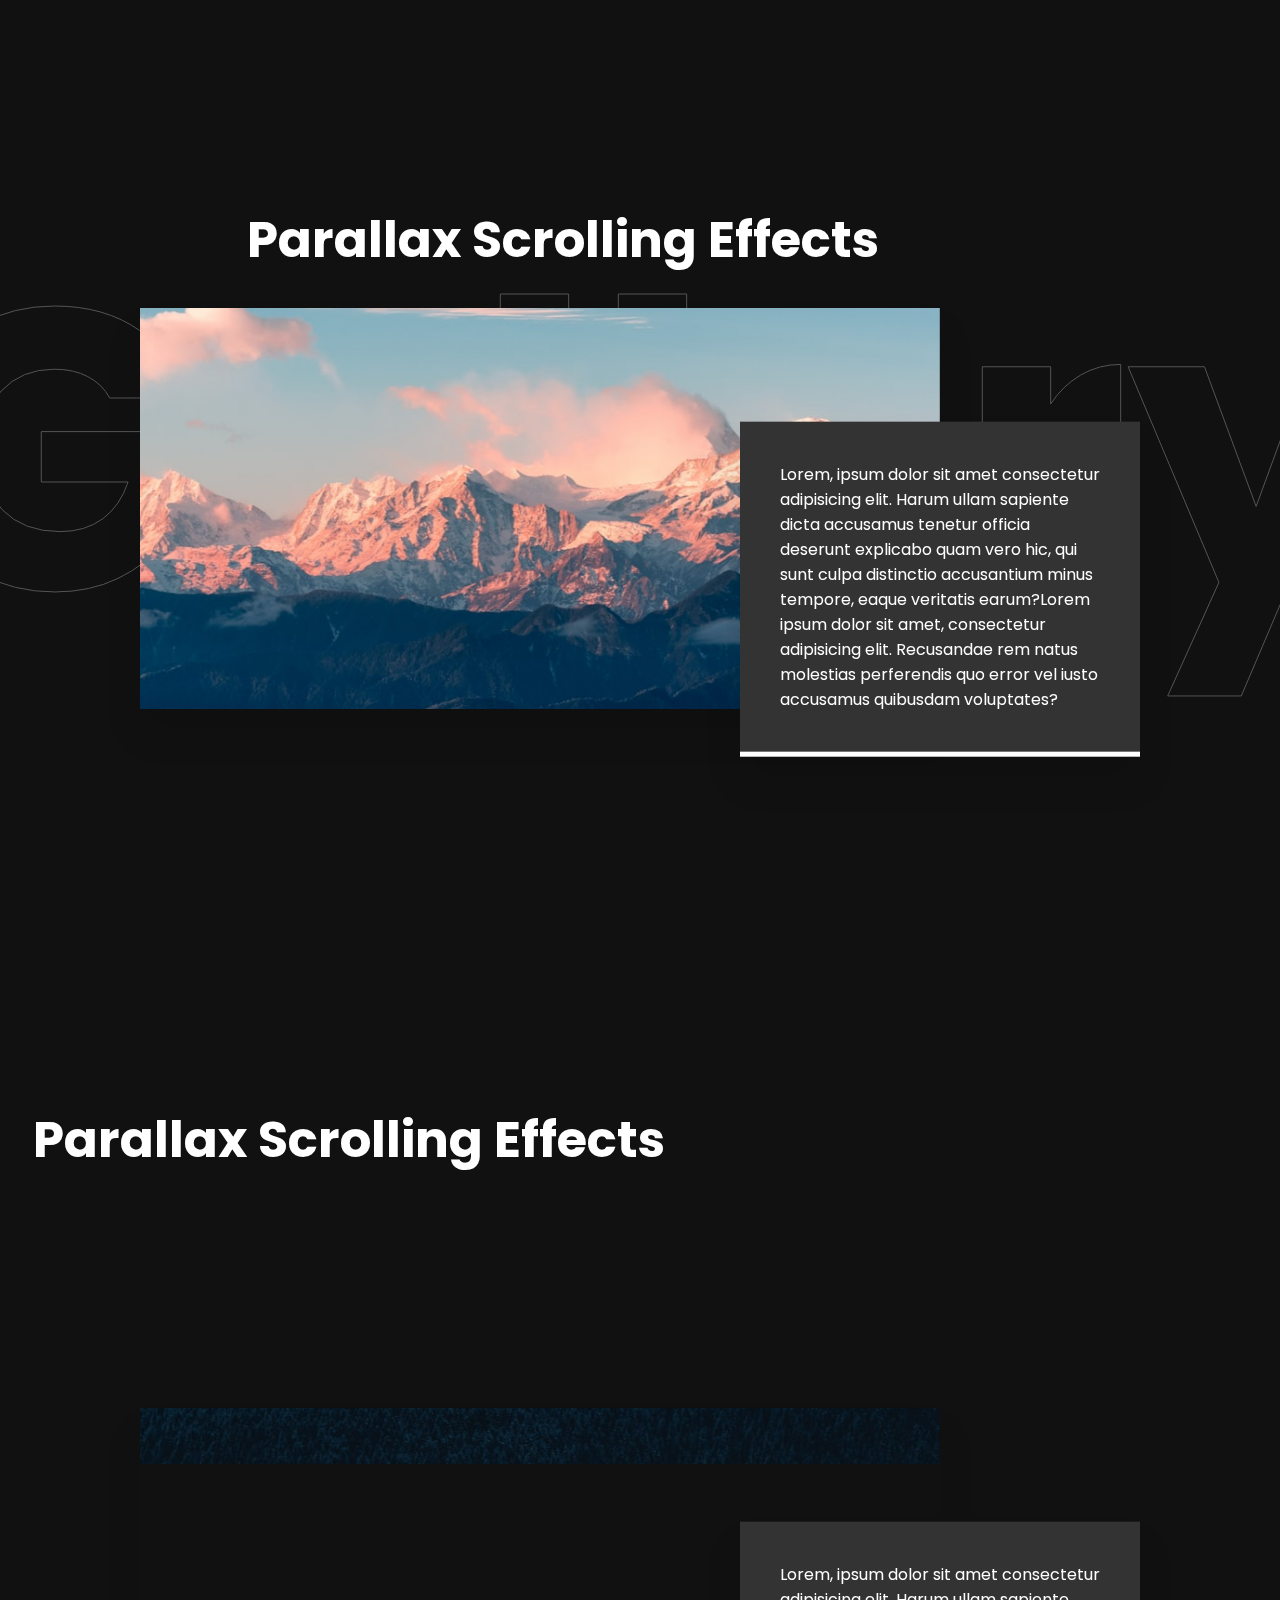
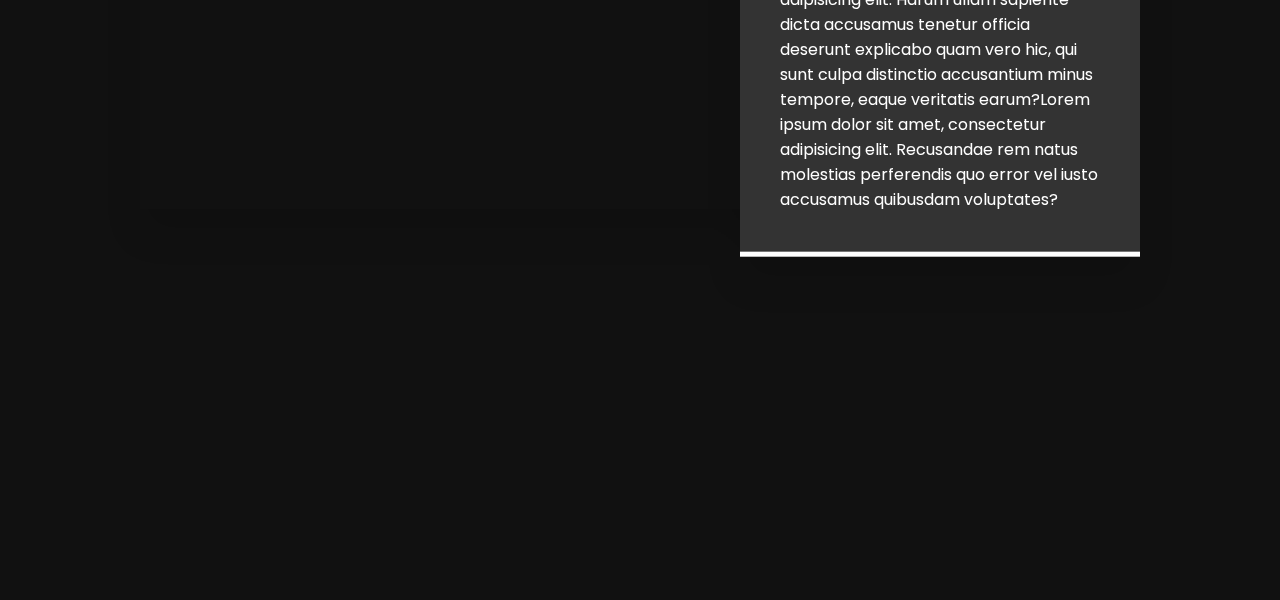
<file: ParallaxScrolling/index.html>
<!DOCTYPE html>
<html lang="en">

<head>
  <meta charset="UTF-8">
  <meta name="viewport" content="width=device-width, initial-scale=1.0">
  <link rel="preconnect" href="https://fonts.gstatic.com">
  <link href="https://fonts.googleapis.com/css2?family=Poppins&display=swap" rel="stylesheet">
  <link rel="stylesheet" href="./assets/jarallax.css">
  <link rel="stylesheet" href="./style.css">
  <title>Parallax Scrolling</title>
</head>

<body>
  <div class="wrap">
    <div class="inner-wrap">
      <section class="gallery">
        <h2 data-jarallax-element="0 -200">Parallax Scrolling Effects</h2>
        <div class="contents" data-jarallax-element="-100 0">
          <div class="image jarallax">
            <img src="./assets/img.jpg" alt="mountain" class="jarallax-img">
          </div>
          <div class="text">
            <p>
              Lorem, ipsum dolor sit amet consectetur adipisicing elit. Harum ullam sapiente dicta accusamus tenetur
              officia deserunt explicabo quam vero hic, qui sunt culpa distinctio accusantium minus tempore, eaque
              veritatis earum?Lorem ipsum dolor sit amet, consectetur adipisicing elit. Recusandae rem natus molestias
              perferendis quo error vel iusto accusamus quibusdam voluptates?
            </p>
          </div>
        </div>
      </section>
    </div>
    <div class="inner-wrap">
      <section class="gallery">
        <h2 data-jarallax-element="0 200">Parallax Scrolling Effects</h2>
        <div class="contents" data-jarallax-element="-100 0">
          <div class="image jarallax">
            <img src="./assets/img2.jpg" alt="mountain" class="jarallax-img">
          </div>
          <div class="text">
            <p>
              Lorem, ipsum dolor sit amet consectetur adipisicing elit. Harum ullam sapiente dicta accusamus tenetur
              officia deserunt explicabo quam vero hic, qui sunt culpa distinctio accusantium minus tempore, eaque
              veritatis earum?Lorem ipsum dolor sit amet, consectetur adipisicing elit. Recusandae rem natus molestias
              perferendis quo error vel iusto accusamus quibusdam voluptates?
            </p>
          </div>
        </div>
      </section>
    </div>
  </div>
  <script src="./assets/jarallax.js"></script>
  <script src="./assets/jarallax-element.js"></script>
  <script src="./main.js"></script>
</body>

</html>
</file>
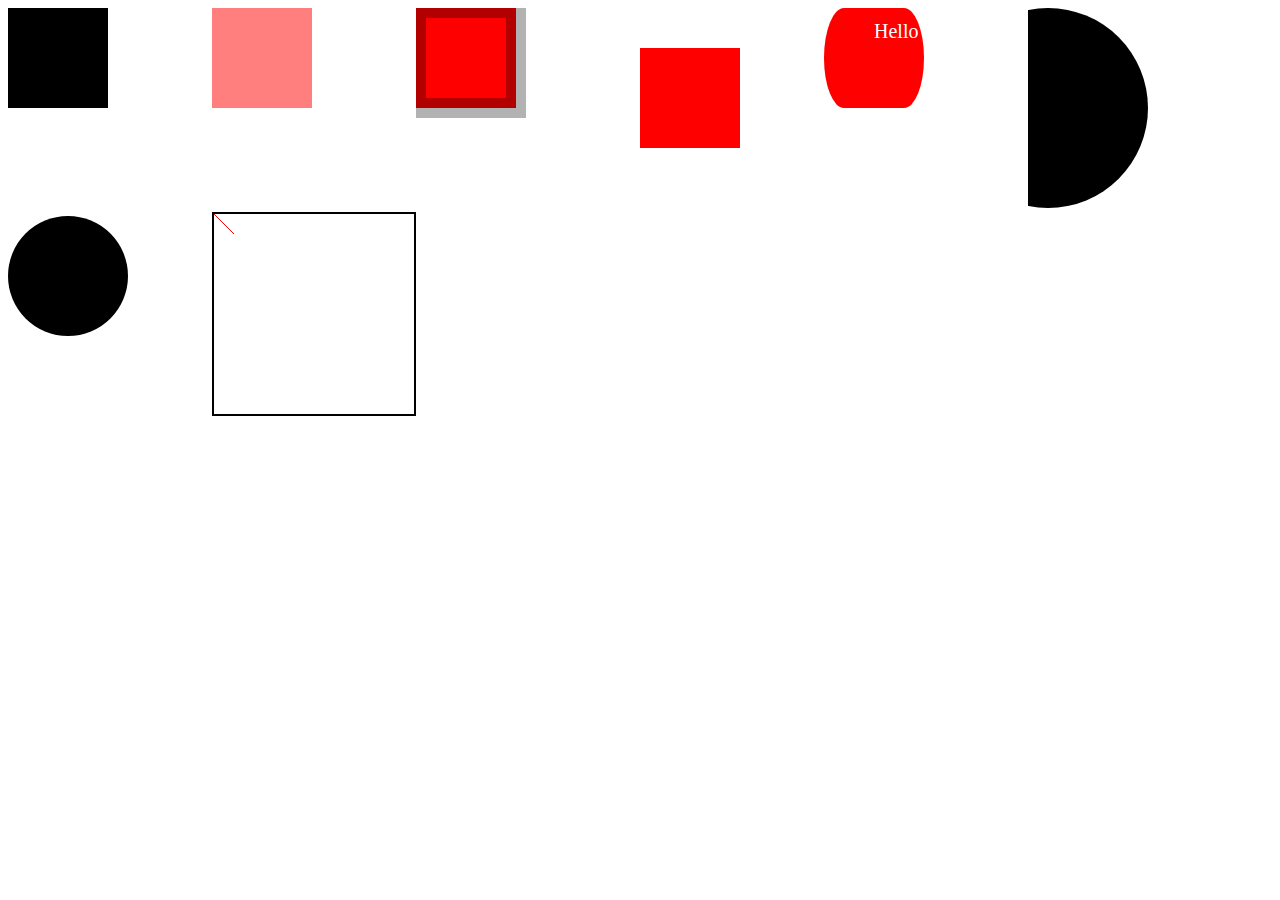
<file: SVG/index.html>
<!DOCTYPE html>
<html lang="en">

<head>
  <meta charset="UTF-8">
  <meta name="viewport" content="width=device-width, initial-scale=1.0">
  <style>
    rect {
      width: 100px;
      height: 100px;
    }

    text {
      font-size: 20px;
      fill: #fff;
    }

    .r1 {
      fill: #000;
    }

    .r2,
    .r3 {
      fill: red;
      stroke-width: 20px;
    }

    .line {
      border: 2px solid #000;
    }
  </style>
  <title>SVG tag</title>
</head>

<body>
  <!-- svg를 선언하는 방법 : svg는 컨테이너 역할을 한다. -->
  <!-- 사각형 만드는 방법  -->
  <svg width="200" height="200">
    <rect class="r1" />
  </svg>

  <!-- 투명도 조절. rgba() & opacity. 
      다른점은 rgba()는 border를 따로 줄 수 있음  -->
  <!-- opacity로 하는 방법  -->
  <svg width="200" height="200">
    <rect class="r2" opacity=".5" stroke="rgba(0,0,0,0)" />
  </svg>

  <!-- rgba()로 하는 방법  -->
  <svg width="200" height="200">
    <rect class="r3" stroke="rgba(0,0,0,0.3)" />
  </svg>

  <!-- coordinate -->
  <svg width="200" height="200">
    <rect class="r3" x="20px" y="40px" />
  </svg>

  <!-- round corner & text-->
  <svg width="200" height="200">
    <rect class="r3" rx="20px" ry="50px" />
    <text x="50px" y="30px">Hello</text>
  </svg>

  <svg width="200" height="200">
    <circle r="100px" cx="20px" cy="100px" />
  </svg>

  <svg width="200" height="200">
    <ellipse cx="60px" cy="60px" rx="60px" ry="60px" />
  </svg>

  <svg width="200px" height="200px" class="line">
    <line x1="20" x2="0" y1="20" y2="0" stroke="red" />
  </svg>
</body>

</html>
</file>
<file: ParallaxScrolling/assets/jarallax.css>
.jarallax {
	position: relative;
	z-index: 0;
}
.jarallax > .jarallax-img {
	position: absolute;
	object-fit: cover;
	/* support for plugin https://github.com/bfred-it/object-fit-images */
	font-family: 'object-fit: cover;';
	top: 0;
	left: 0;
	width: 100%;
	height: 100%;
	z-index: -1;
}
</file>
<file: ParallaxScrolling/style.css>
* {
	margin: 0;
	box-sizing: border-box;
}

body {
	background-color: #111;
	font-family: 'Poppins', sans-serif;
	overflow-x: hidden;
}

.wrap {
	padding-bottom: 400px;
}

.wrap::before {
	position: fixed;
	left: 50%;
	top: 50%;
	transform: translate(-50%, -50%);
	font-size: 400px;
	font-weight: 700;
	color: transparent;
	-webkit-text-stroke: 1px #555;
	content: 'Gallery';
}

.inner-wrap {
	position: relative;
	display: flex;
	justify-content: center;
	align-items: center;
	min-height: 100vh;
}

.gallery > h2 {
	margin: 0 0 20px 200px;
	color: #fff;
	font-size: 50px;
}

.contents {
	position: relative;
	width: 1000px;
	display: flex;
	justify-content: space-between;
	align-items: center;
}

.image {
	position: relative;
	width: 800px;
	height: 400px;
	overflow: hidden;
	box-shadow: 0 25px 35px rgba(0, 0, 0, 0.1);
}

.image > img {
	position: absolute;
	top: 0;
	left: 0;
	width: 100%;
	height: 100%;
	object-fit: cover;
}

.text {
	position: absolute;
	right: 0;
	max-width: 400px;
	margin: 200px 0 40px 0;
	padding: 40px;
	border-bottom: 5px solid #fff;
	background-color: #333;
	color: #fff;
	box-shadow: 0 25px 35px rgba(0, 0, 0, 0.1);
	z-index: 1;
}
</file>
